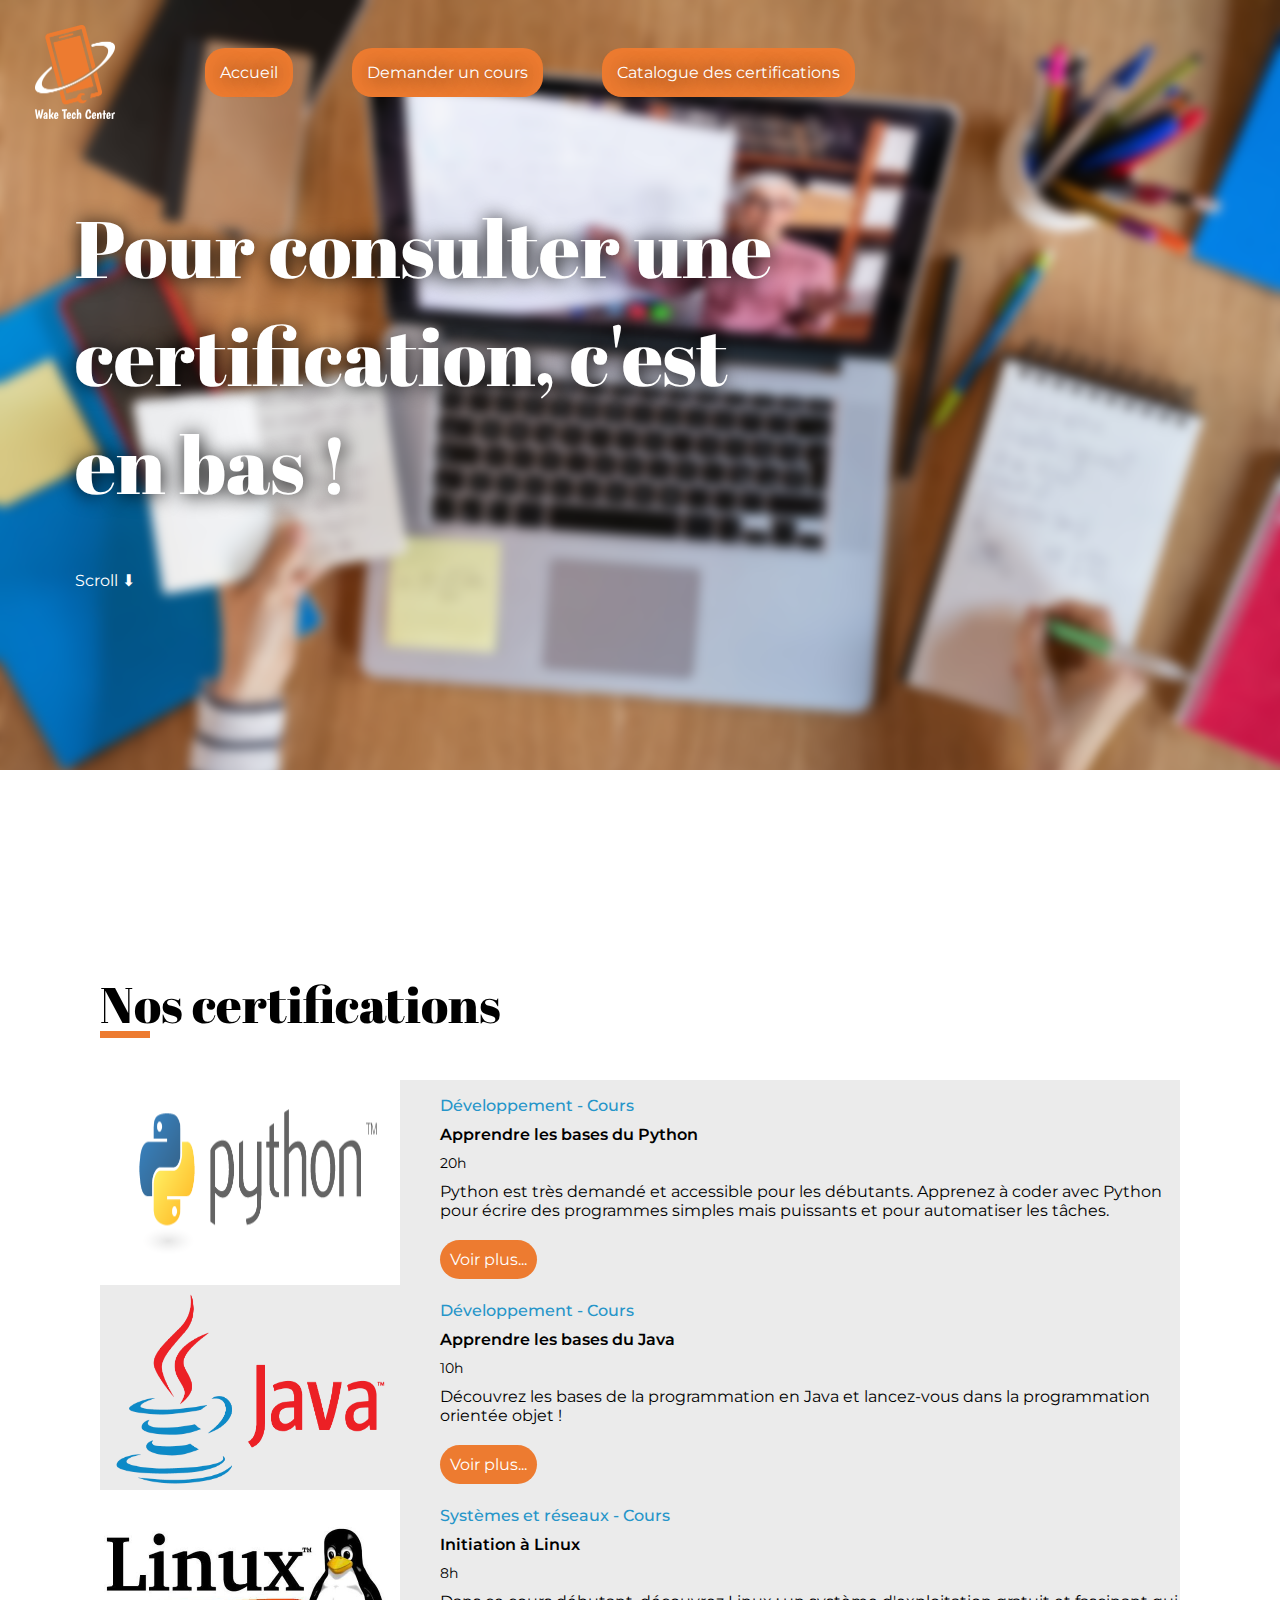
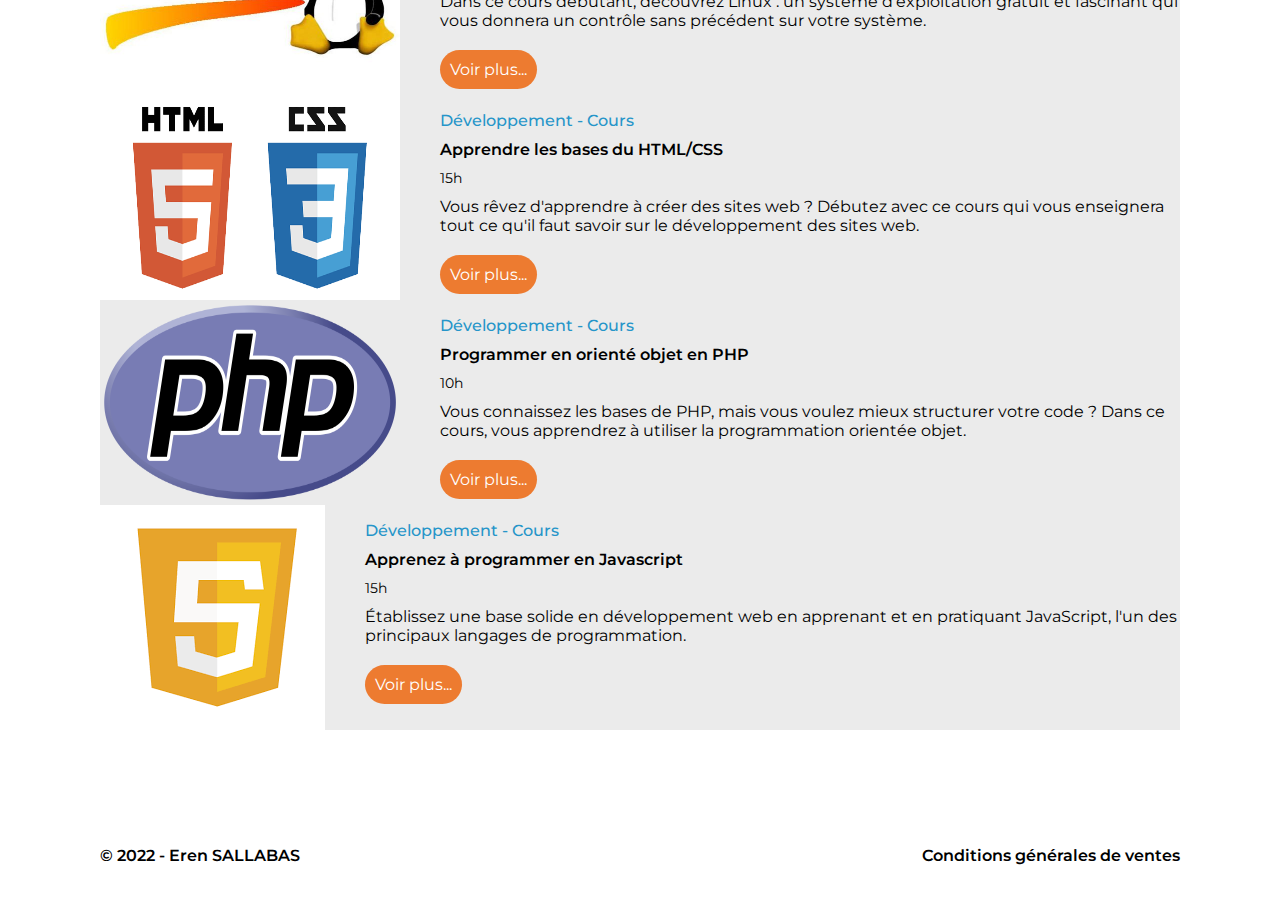
<file: html/certification.html>
<!DOCTYPE html>
<html lang="fr">
<head>
    <meta charset="UTF-8">
    <meta name="viewport" content="width=device-width, initial-scale=1.0">
    <title>WTC - Demander un cours</title>
    <link rel="stylesheet" href="../css/styles.css">
</head>
<body>
    <section class="top-page3">
        <header class="header">
            <img src="../images/logo/Wake_Tech_Center_Logo.png" alt="Logo du site">
            <nav class="nav">
                <ul>
                    <li><a href="index.html">Accueil</a></li>
                    <li><a href="cours.html">Demander un cours</a></li>
                    <li><a href="certification.html">Catalogue des certifications</a></li>
                </ul>
            </nav>
        </header>
        <div class="landing-page">
            <h1 class="big-title">Pour consulter une certification, c'est en bas !</h1>
            <a class="scroll-down" href="#profs">Scroll ⬇</a>
        </div>
    </section>
        
    <section class="profs-items" id="profs">
        <h2 class="section-title">
            Nos certifications
        </h2>
        <div class="listeCertifications-box">
            <div class="certificationGlobal">
                <img src="../images/certifications/python.png" alt="Certification Python">
                <div class="texteGlobal">
                    <ul>
                        <li class="certificationTitre">Développement - Cours</li>
                        <li class="certificationIntitule">Apprendre les bases du Python</li>
                        <li class="certificationDuree">20h</li>
                        <li class="certificationDescription">
                            Python est très demandé et accessible pour les débutants.
                            Apprenez à coder avec Python pour écrire des programmes simples
                            mais puissants et pour automatiser les tâches.
                        </li>
                        <li class="certificationVoirplus"><a href="">Voir plus...</a></li>
                    </ul>
                </div>
            </div>
            <div class="certificationGlobal">
                <img src="../images/certifications/java.png" alt="Certification Java">
                <div class="texteGlobal">
                    <ul>
                        <li class="certificationTitre">Développement - Cours</li>
                        <li class="certificationIntitule">Apprendre les bases du Java</li>
                        <li class="certificationDuree">10h</li>
                        <li class="certificationDescription">
                            Découvrez les bases de la programmation en Java et lancez-vous
                            dans la programmation orientée objet !
                        </li>
                        <li class="certificationVoirplus"><a href="">Voir plus...</a></li>
                    </ul>
                </div>
            </div>
            <div class="certificationGlobal">
                <img src="../images/certifications/linux.jpg" alt="Certification Linux">
                <div class="texteGlobal">
                    <ul>
                        <li class="certificationTitre">Systèmes et réseaux - Cours</li>
                        <li class="certificationIntitule">Initiation à Linux</li>
                        <li class="certificationDuree">8h</li>
                        <li class="certificationDescription">
                            Dans ce cours débutant, découvrez Linux :
                            un système d'exploitation gratuit et fascinant
                            qui vous donnera un contrôle sans précédent sur votre système.
                        </li>
                        <li class="certificationVoirplus"><a href="">Voir plus...</a></li>
                    </ul>
                </div>
            </div>
            <div class="certificationGlobal">
                <img src="../images/certifications/html_css.png" alt="Certification HTML/CSS">
                <div class="texteGlobal">
                    <ul>
                        <li class="certificationTitre">Développement - Cours</li>
                        <li class="certificationIntitule">Apprendre les bases du HTML/CSS</li>
                        <li class="certificationDuree">15h</li>
                        <li class="certificationDescription">
                            Vous rêvez d'apprendre à créer des sites web ?
                            Débutez avec ce cours qui vous enseignera tout
                            ce qu'il faut savoir sur le développement des sites web.
                        </li>
                        <li class="certificationVoirplus"><a href="">Voir plus...</a></li>
                    </ul>
                </div>
            </div>
            <div class="certificationGlobal">
                <img src="../images/certifications/php.png" alt="Certification PHP">
                <div class="texteGlobal">
                    <ul>
                        <li class="certificationTitre">Développement - Cours</li>
                        <li class="certificationIntitule">Programmer en orienté objet en PHP</li>
                        <li class="certificationDuree">10h</li>
                        <li class="certificationDescription">
                            Vous connaissez les bases de PHP, mais vous voulez mieux structurer votre code ?
                            Dans ce cours, vous apprendrez à utiliser la programmation orientée objet.
                        </li>
                        <li class="certificationVoirplus"><a href="">Voir plus...</a></li>
                    </ul>
                </div>
            </div>
            <div class="certificationGlobal">
                <img src="../images/certifications/javascript.png" alt="Certification Javascript">
                <div class="texteGlobal">
                    <ul>
                        <li class="certificationTitre">Développement - Cours</li>
                        <li class="certificationIntitule">Apprenez à programmer en Javascript</li>
                        <li class="certificationDuree">15h</li>
                        <li class="certificationDescription">
                            Établissez une base solide en développement web
                            en apprenant et en pratiquant JavaScript,
                            l'un des principaux langages de programmation.
                        </li>
                        <li class="certificationVoirplus"><a href="">Voir plus...</a></li>
                    </ul>
                </div>
            </div>
        </div>
    </section>

    <footer>
        <p class="copyright">&copy; 2022 - Eren SALLABAS</p>
        <a href="" class="cgv">Conditions générales de ventes</a>
    </footer>
</body>
</html>
</file>
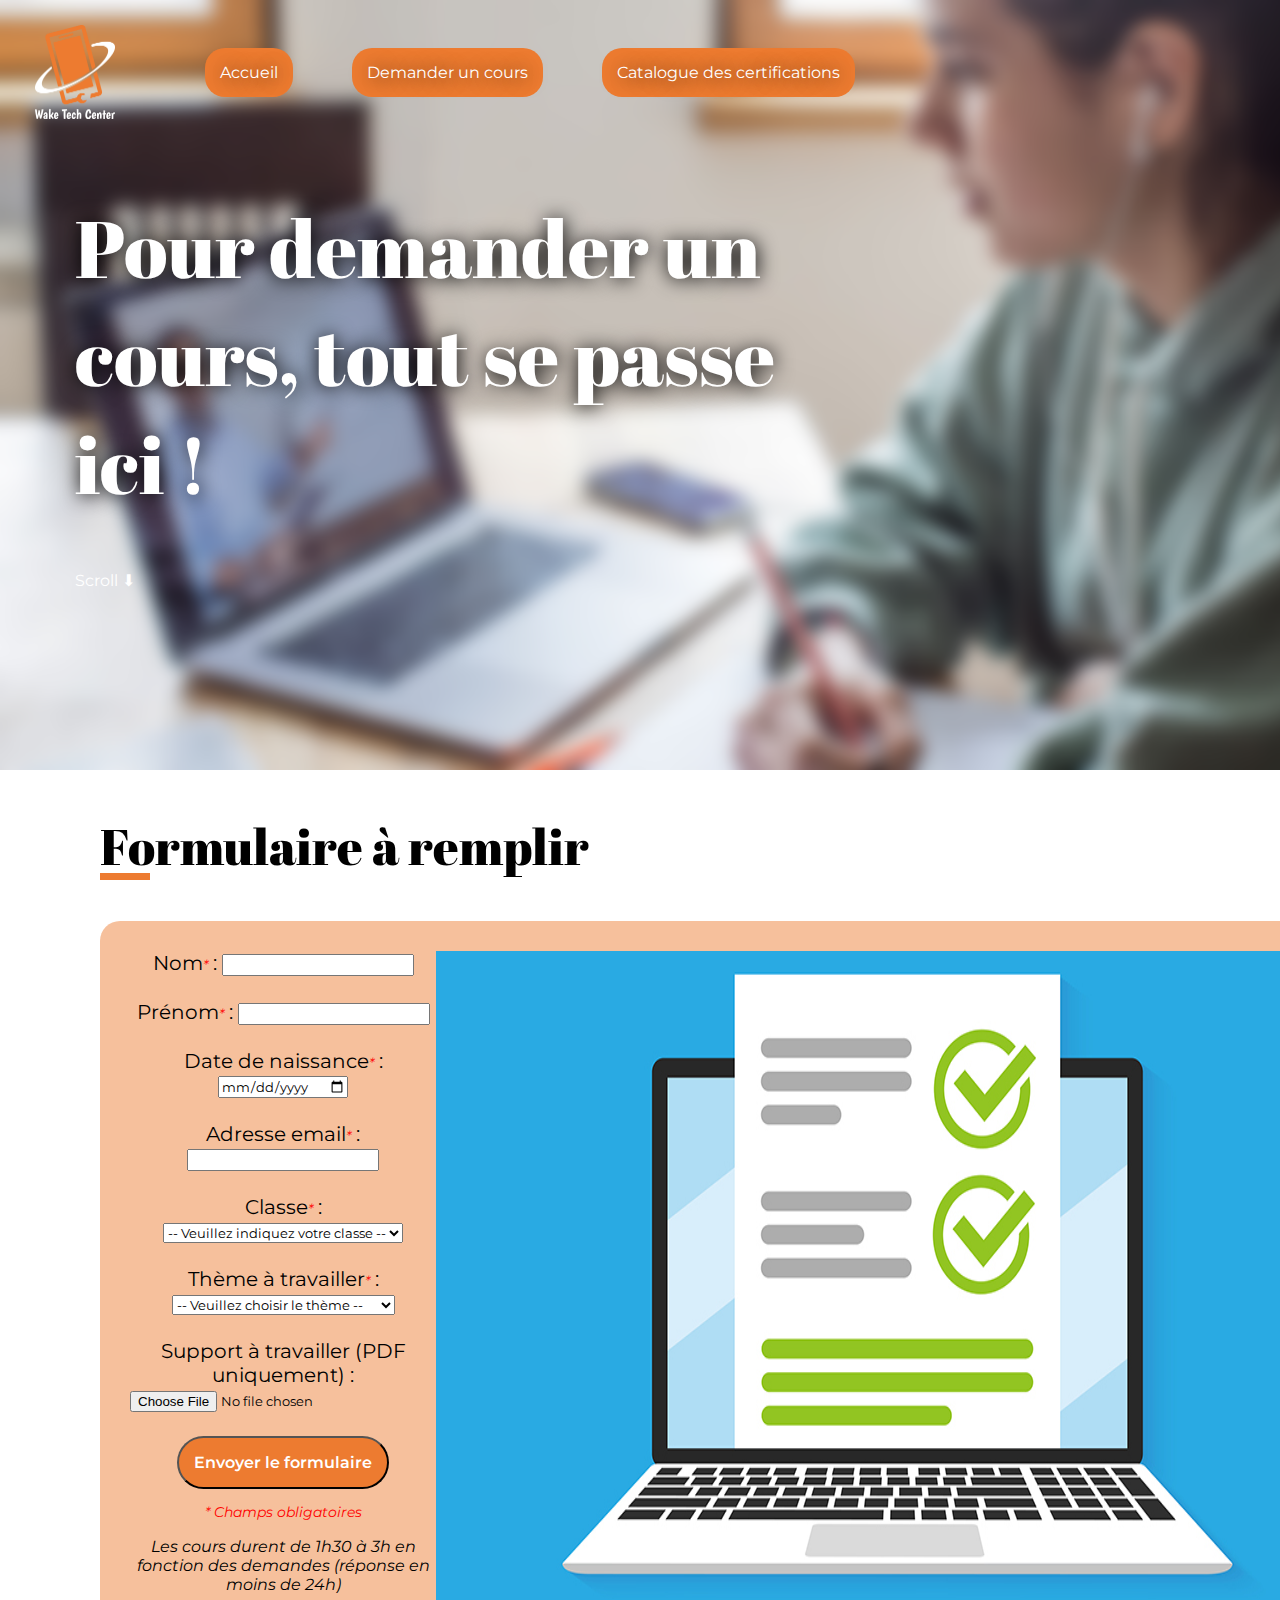
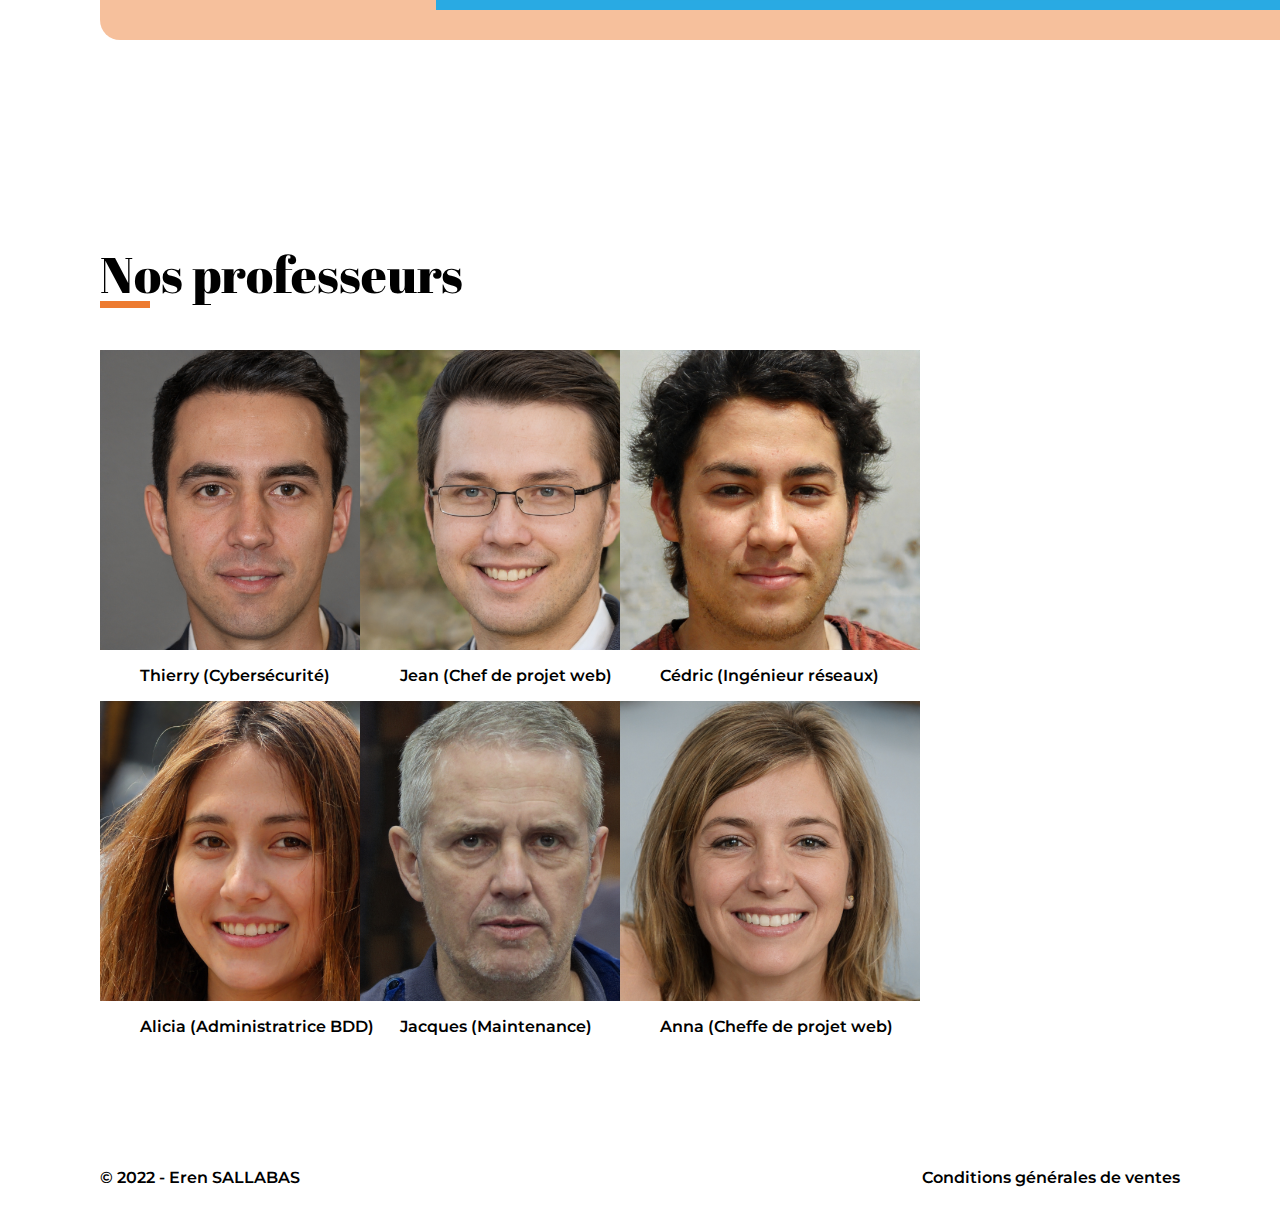
<file: html/cours.html>
<!DOCTYPE html>
<html lang="fr">
<head>
    <meta charset="UTF-8">
    <meta name="viewport" content="width=device-width, initial-scale=1.0">
    <title>WTC - Demander un cours</title>
    <link rel="stylesheet" href="../css/styles.css">
</head>
<body>
    <section class="top-page2">
        <header class="header">
            <img src="../images/logo/Wake_Tech_Center_Logo.png" alt="Logo du site">
            <nav class="nav">
                <ul>
                    <li><a href="index.html">Accueil</a></li>
                    <li><a href="cours.html">Demander un cours</a></li>
                    <li><a href="certification.html">Catalogue des certifications</a></li>
                </ul>
            </nav>
        </header>
        <div class="landing-page">
            <h1 class="big-title">Pour demander un cours, tout se passe ici !</h1>
            <a class="scroll-down" href="#formulaire">Scroll ⬇</a>
        </div>
    </section>

    <section class="formulaire-items" id="formulaire">
        <h2 class="section-title">
            Formulaire à remplir
        </h2>
        <div class="formulaire-box">
            <form action="envoi_formulaire.html" method="post">
                <label for="nom">Nom<span class="asterisque">*</span> :</label>
                <input type="text" name="nom" id="nom" required><br><br>
                <label for="prenom">Prénom<span class="asterisque">*</span> :</label>
                <input type="text" name="prenom" id="prenom" required><br><br>
                <label for="date">Date de naissance<span class="asterisque">*</span> :</label>
                <input type="date" name="date" id="date" required><br><br>
                <label for="email">Adresse email<span class="asterisque">*</span> :</label>
                <input type="email" name="email" id="email" required><br><br>
                <label for="classe">Classe<span class="asterisque">*</span> :</label>
                <select name="classe" id="classe" required>
                    <option value="">-- Veuillez indiquez votre classe --</option>
                    <option value="seconde">Seconde</option>
                    <option value="premiere">Première</option>
                    <option value="terminale">Terminale</option>
                    <option value="bac+1">Bac +1</option>
                    <option value="bac+2">Bac +2</option>
                </select>
                <br><br>
                <label for="theme">Thème à travailler<span class="asterisque">*</span> :</label>
                <select name="theme" id="theme" required>
                    <option value="">-- Veuillez choisir le thème --</option>
                    <option value="algo">Algorithmique</option>
                    <option value="bdd">Base de données</option>
                    <option value="csi">Cybersécurité</option>
                    <option value="gestion">Gestion de projet</option>
                    <option value="maintenance">Maintenance</option>
                    <option value="maths">Mathématiques informatiques</option>
                    <option value="reseau">Réseaux</option>
                    <option value="web">Web</option>
                </select>
                <br><br>
                <label for="documents">Support à travailler (PDF uniquement) :</label>
                <input type="file" name="documents" id="documents" accept=".pdf"><br><br>
                <input type="submit" value="Envoyer le formulaire" id="envoyer">
                <p class="asterisque">* Champs obligatoires</p>
                <p class="remarque">Les cours durent de 1h30 à 3h en fonction des demandes (réponse en moins de 24h)</p>
            </form>
            <img src="../images/formulaire.jpg" alt="">
        </div>
    </section>
        
    <section class="profs-items" id="profs">
        <h2 class="section-title">
            Nos professeurs
        </h2>
        <div class="profs-items">
            <ul class="profs-liste">
                <li class="prof1">
                    <img src="../images/prof/prof1.png" alt="Professeur 1">
                    <p class="profs-name">Thierry (Cybersécurité)</p>
                </li>
                <li class="prof2">
                    <img src="../images/prof/prof2.png" alt="Professeur 2">
                    <p class="profs-name">Jean (Chef de projet web)</p>
                </li>
                <li class="prof3">
                    <img src="../images/prof/prof3.png" alt="Professeur 3">
                    <p class="profs-name">Cédric (Ingénieur réseaux)</p>
                </li>
                <li class="prof4">
                    <img src="../images/prof/prof4.png" alt="Professeur 4">
                    <p class="profs-name">Alicia (Administratrice BDD)</p>
                </li>
                <li class="prof5">
                    <img src="../images/prof/prof5.png" alt="Professeur 5">
                    <p class="profs-name">Jacques (Maintenance)</p>
                </li>
                <li class="prof6">
                    <img src="../images/prof/prof6.png" alt="Professeur 6">
                    <p class="profs-name">Anna (Cheffe de projet web)</p>
                </li>
            </ul>
        </div>
    </section>

    <footer>
        <p class="copyright">&copy; 2022 - Eren SALLABAS</p>
        <a href="" class="cgv">Conditions générales de ventes</a>
    </footer>
</body>
</html>
</file>
<file: css/styles.css>
@import url(https://fonts.googleapis.com/css2?family=Montserrat:wght@100;200;300;400;500;600;700;800;900&display=swap);
@import url(https://fonts.googleapis.com/css2?family=Abril+Fatface&display=swap);

*{
    font-family: 'Montserrat';
}

html{
    scroll-behavior: smooth;
}

body{
    margin: 0 auto;
}

/* Tête de page */

header.header{
    display: flex;
    align-items: center;
}

header.header img{
    width: 80px;
    margin-left: 10px;
}

section.top-page1{
    background: url("../images/accueil.png");
    background-size: cover;
    height: 80vh;
    padding: 25px;
}

section.top-page2{
    background: url("../images/cours.png");
    background-size: cover;
    height: 80vh;
    padding: 25px;
}

section.top-page3{
    background: url("../images/certifications.png");
    background-size: cover;
    height: 80vh;
    padding: 25px;
}

/* Page de bienvenue (landing page) */

.landing-page{
    position: relative;
    padding: 20px 50px;
}

.big-title{
    color: white;
    font-size: 80px;
    font-family: 'Abril FatFace', cursive;
    font-weight: 100;
    text-shadow: 1px 1px 20px black;
    max-width: 720px;
}

.scroll-down{
    color: white;
    text-decoration: none;
    position: absolute;
    bottom: 0;
}

/* Menu de navigation */

nav.nav ul{
    display: flex;
    justify-content: space-between;
    list-style-type: none;
    width: 650px;
    margin-left: 50px;
    color: white;
    text-shadow: 1px 1px 20px black;
}

nav.nav li a{
    color: white;
    text-decoration: none;
    padding: 15px;
    background-color: #ed7b30;
    border-radius: 20px;
}

nav.nav li a:hover{
    background-color: #c9692a;
}

/* Services */

.services{
    display: flex;
    justify-content: space-evenly;
    margin: 50px;
}

.service-item{
    display: flex;
    align-items: center;
    flex-direction: column;
}

.delivery-icon{
    width: 60px;
}

.service-details{
    font-weight: 600;
    width: 250px;
    text-align: center;
}

/* Cours proposés */

.section-title{
    font-size: 50px;
    font-family: 'Abril FatFace', cursive;
    font-weight: 100;
    position: relative;
}

.section-title::before{
    content: "";
    position: absolute;
    background-color: #ed7b30;
    width: 50px;
    height: 7px;
    bottom: 0;
}

.cours-items{
    margin: 100px;
}

.cours-type{
    background-color: #ed7b30;
    min-height: 300px;
    display: flex;
    flex-wrap: wrap;
}

.cours-box{
    position: relative;
    background-size: cover;
    background-position: center;
    min-width: 300px;
    height: 300px;
    flex: 1;
}

.no-grid{
    min-width: 300px;
    height: 300px;
    flex: 1;
}

.cours1{
    background-image: url("../images/cours/cybersecurite.jpg");
}

.cours2{
    background-image: url("../images/cours/web.jpg");
}

.cours3{
    background-image: url("../images/cours/réseau.png");
}

.cours4{
    background-image: url("../images/cours/base\ de\ données.jpg");
}

.cours5{
    background-image: url("../images/cours/algorithmique.jpg");
}

.cours6{
    background-image: url("../images/cours/maintenance.png");
}

.cours7{
    background-image: url("../images/cours/maths\ informatique.jpg");
}

.cours8{
    background-image: url("../images/cours/gestion\ projet.png");
}

.cours-details{
    position: absolute;
    width: 100%;
    bottom: 0;
    background-color: #ffffffcb;
    padding: 5px;
    text-align: center;
}

.cours-name{
    font-size: 20px;
    font-weight: 600;
    line-height: 3px;
}

/* Sélection parmis les certifications */

.certification-items{
    margin: 100px;
}

.certification-type{
    background-color: #ffffff;
    min-height: 300px;
    display: flex;
    flex-wrap: wrap;
}

.certification-box{
    position: relative;
    background-size: cover;
    background-position: center;
    min-width: 400px;
    height: 300px;
    flex: 1;
}

.certification1{
    background-image: url(../images/certifications/python.png);
    background-size: 80%;
    background-repeat: no-repeat;
}

.certification2{
    background-image: url(../images/certifications/java.png);
    background-size: 50%;
    background-repeat: no-repeat;
}

.certification3{
    background-image: url(../images/certifications/linux.jpg);
    background-size: 60%;
    background-repeat: no-repeat;
}

.certification4{
    background-image: url(../images/certifications/html\ css.png);
    background-size: 60%;
    background-repeat: no-repeat;
}

.certification-details{
    display: flex;
    justify-content: space-around;
    position: absolute;
    width: 100%;
    bottom: 0;
    background-color: #e9e9e9cb;
    padding: 5px;
}

.certification-name{
    font-size: 20px;
    font-weight: 600;
    line-height: 30px;
}

.certification-redirection{
    background-color: #ed7b30;
    color: white;
    padding: 10px;
    border-radius: 20px;
}

/* Formulaire des cours */

section.formulaire-items{
    margin-top: 0px;
}

.formulaire-items{
    margin: 100px;
}

.profs-items{
    margin: 100px;
}

.formulaire-box{
    background-color: #ed7c307a;
    display: inline-flex;
    justify-content: space-between;
    border-radius: 20px;
    padding: 30px;
    font-size: 20px;
    text-align: center;
}

.asterisque{
    color: red;
    font-size: 14px;
    font-style: italic;
}

.remarque{
    font-size: 16px;
    font-style: italic;
}

#envoyer{
    background-color: #ed7b30;
    padding: 15px;
    border-radius: 30px;
    color: white;
    font-weight: 600;
    font-size: 16px;
}

#envoyer:hover{
    background-color: #c9692a;
}

/* Listes des professeurs */

.profs-items{
    margin: 100px;
    margin-top: 0px;
}

.profs-liste{
    display: flex;
    flex-wrap: wrap;
    list-style-type: none;
    margin-left: -100px;
}

.profs-liste img{
    display: flex;
    max-width: 300px;
    margin-left: -40px;
}

.profs-liste p{
    width: 100%;
    font-weight: 600;
}

/* Liste des certifications */

section.profs-items{
    margin-top: 200px;
}

.listeCertifications-box{
    background-color: #d6d6d67a;
}

.certificationGlobal{
    display: flex;
}

.texteGlobal ul{
    list-style-type: none;
    margin-left: -50px;
}

.texteGlobal li{
    margin-bottom: 10px;
}

.texteGlobal{
    margin-left: 50px;
}

.certificationGlobal img{
    max-width : 300px;
}

.certificationTitre{
    color: #2695c9;
    font-weight: 500;
}

.certificationIntitule{
    font-weight: 600;
}

.certificationDuree{
    font-size: 14px;
}

.certificationVoirplus{
    margin-top: 30px;
}

.certificationVoirplus a{
    text-decoration: none;
    color: white;
    background-color: #ed7b30;
    padding: 10px;
    border-radius: 20px;
}

.certificationVoirplus a:hover{
    background-color: #c9692a;
}

/* Pied de page */

footer{
    display: flex;
    justify-content: space-between;
    align-items: center;
    margin: 20px 100px;
    font-weight: 600;
}

footer a.cgv{
    text-decoration: none;
    color: black;
}
</file>
